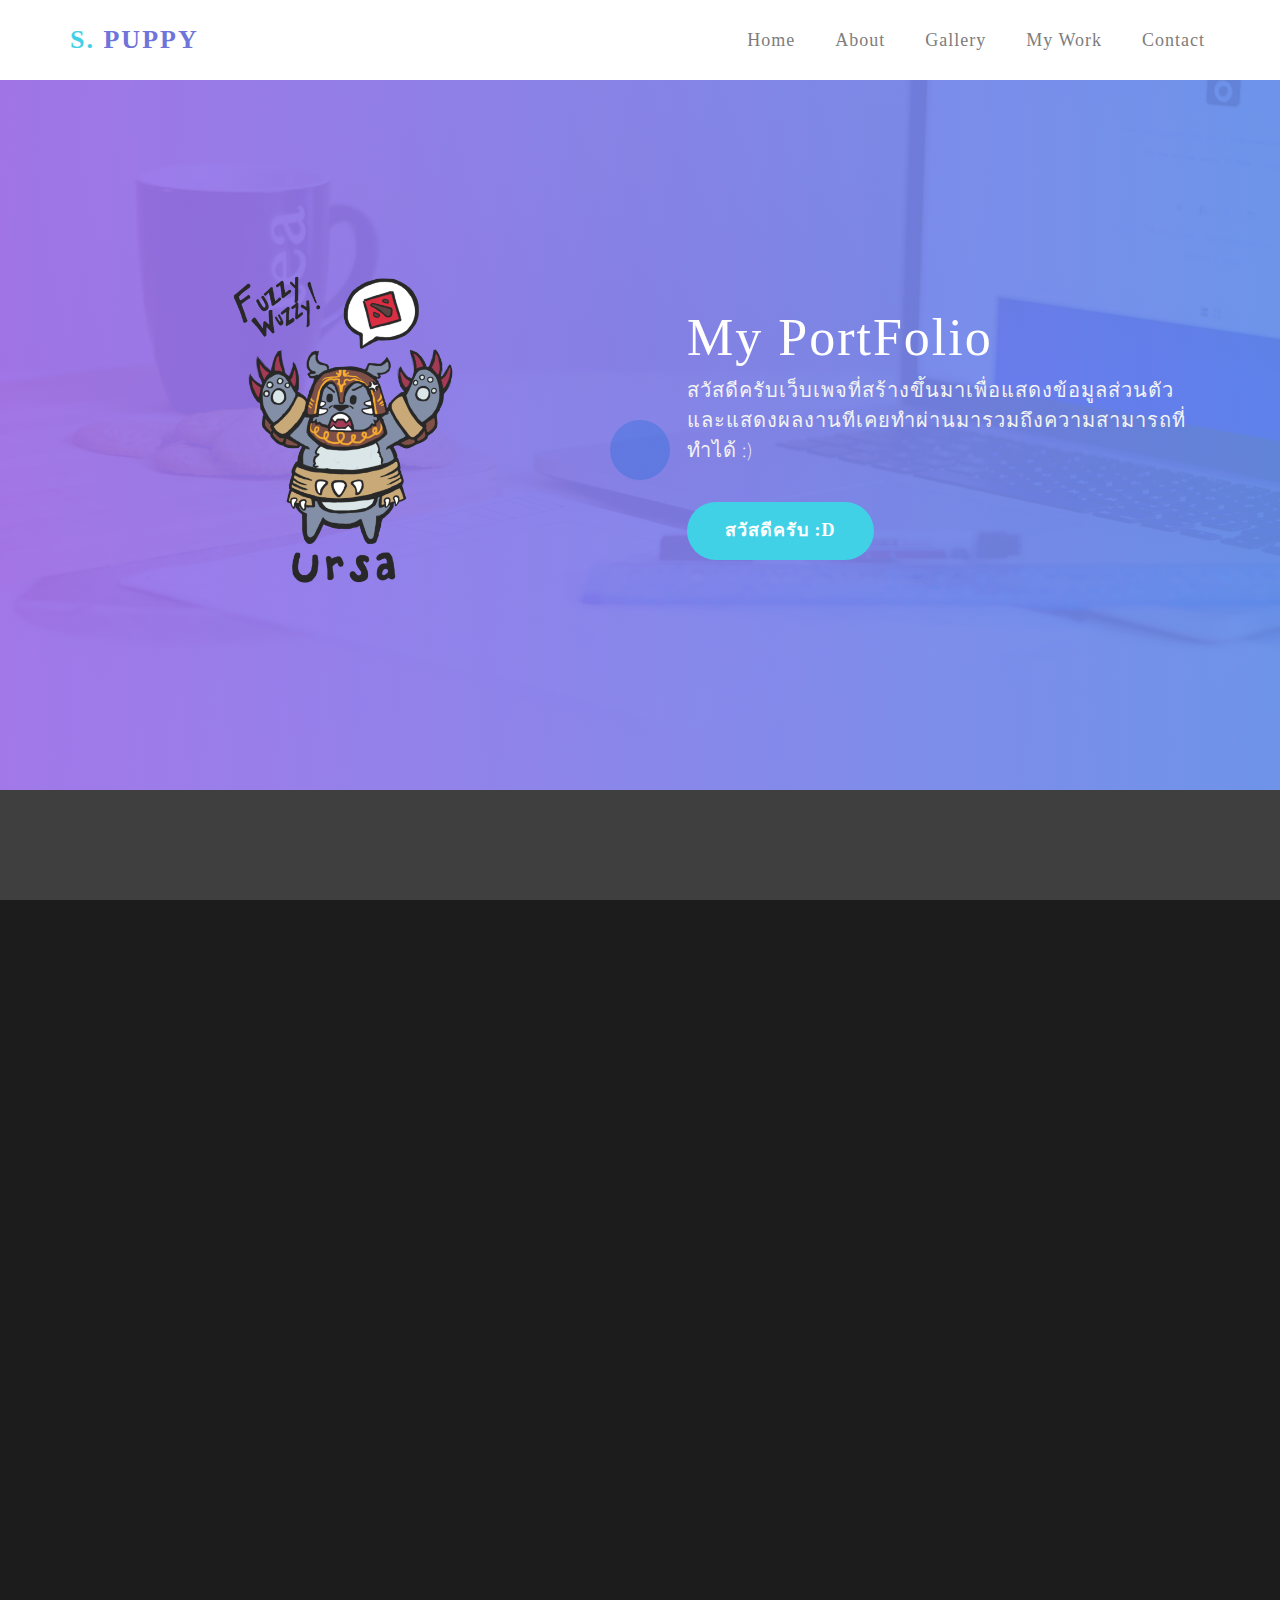
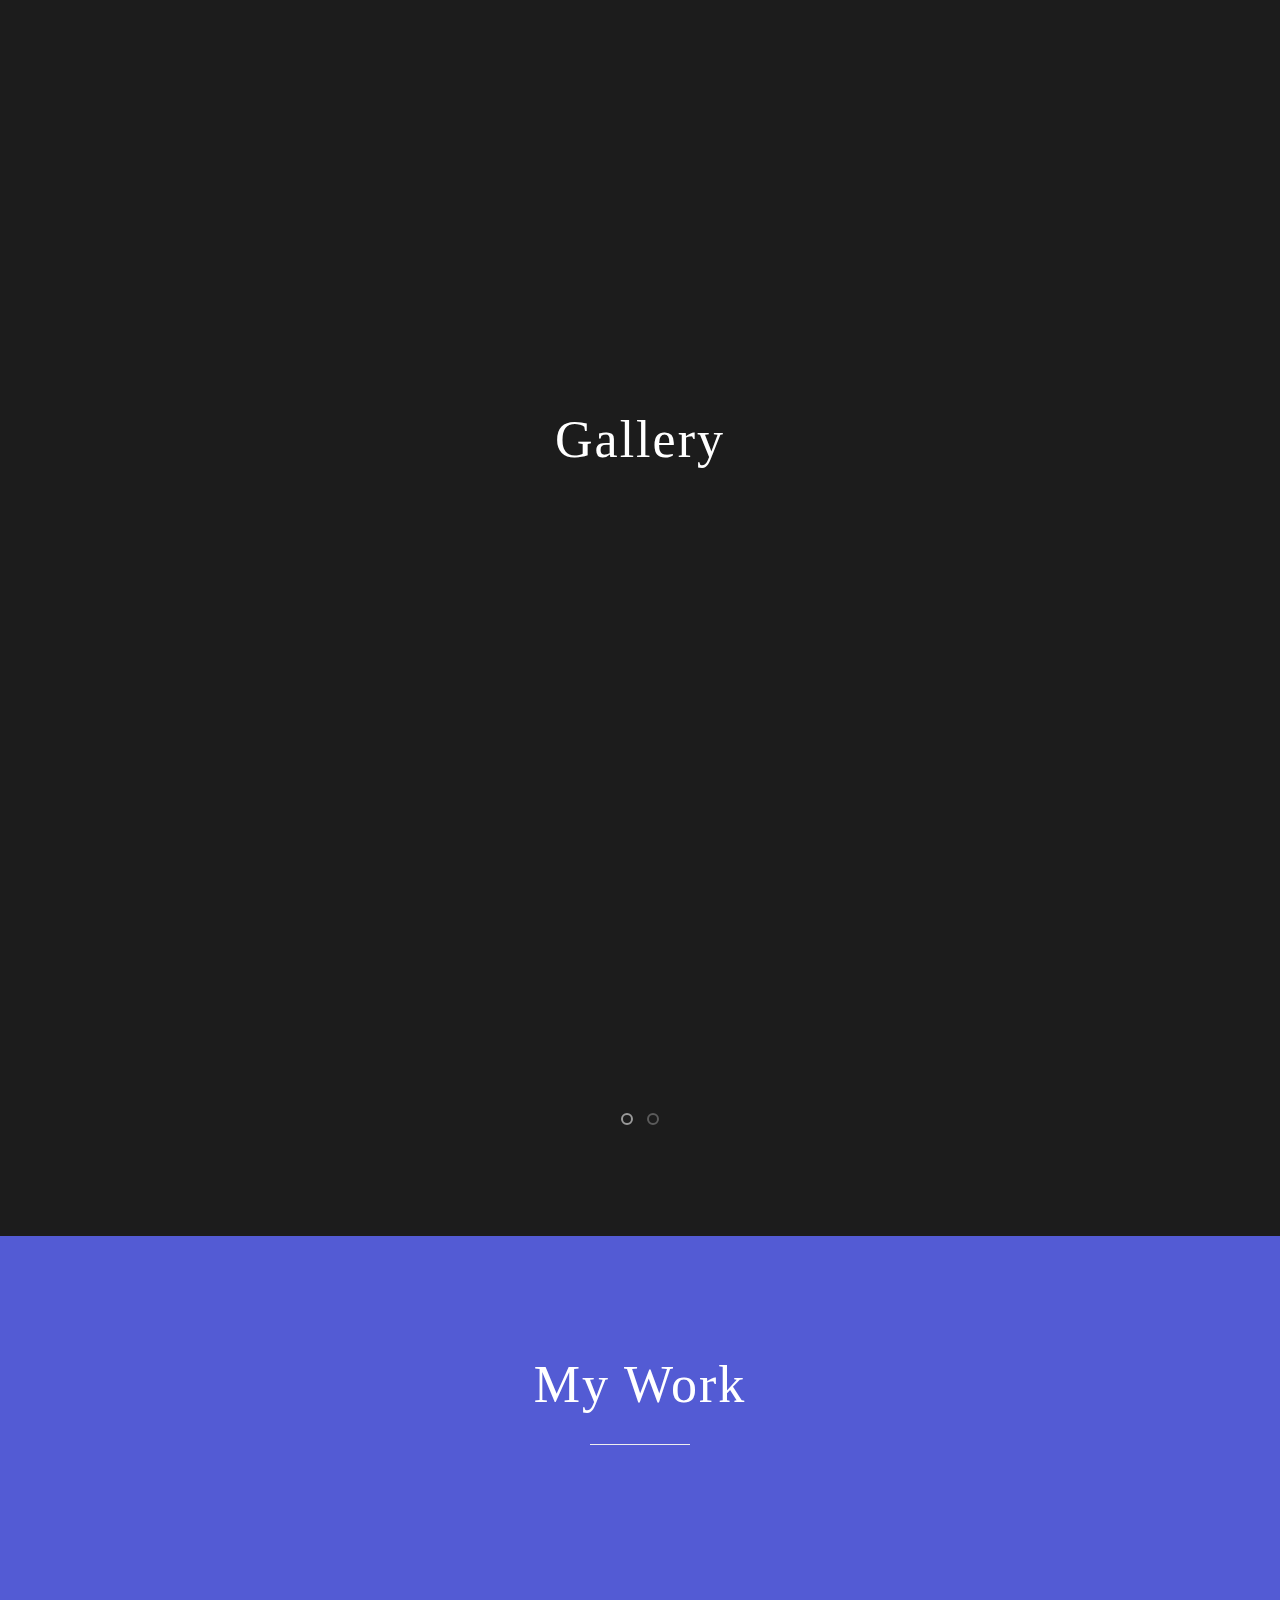
<file: index.html>
<!DOCTYPE html>
<html lang="en">
<head>

<meta charset="UTF-8">
<meta http-equiv="X-UA-Compatible" content="IE=Edge">
<meta name="description" content="">
<meta name="keywords" content="">
<meta name="author" content="">
<meta name="viewport" content="width=device-width, initial-scale=1, maximum-scale=1">

<title>Siwakorn Apisittiwong</title>
<!--
App Starter Template
http://www.templatemo.com/tm-492-app-starter
-->
<link rel="stylesheet" href="css/bootstrap.min.css">
<link rel="stylesheet" href="css/animate.css">
<link rel="stylesheet" href="css/font-awesome.min.css">

<link rel="stylesheet" href="css/magnific-popup.css">

<link rel="stylesheet" href="css/owl.theme.css">
<link rel="stylesheet" href="css/owl.carousel.css">

<link href='https://fonts.googleapis.com/css?family=Prompt' rel='stylesheet' type='text/css'>
<link href='https://fonts.googleapis.com/css?family=Source+Sans+Pro:400,300,700' rel='stylesheet' type='text/css'>

<!-- Main css -->
<link rel="stylesheet" href="css/style.css">

</head>
<body data-spy="scroll" data-target=".navbar-collapse" data-offset="50">


<!-- PRE LOADER -->

<div class="preloader">
     <div class="sk-spinner sk-spinner-pulse"></div>
</div>



<!-- Navigation Section -->

<div class="navbar navbar-default navbar-fixed-top">
	<div class="container">

		<div class="navbar-header">
			<button class="navbar-toggle" data-toggle="collapse" data-target=".navbar-collapse">
				<span class="icon icon-bar"></span>
				<span class="icon icon-bar"></span>
				<span class="icon icon-bar"></span>
			</button>
			<a href="index.html" class="navbar-brand"><span>S.</span> Puppy</a>
		</div>

		<div class="collapse navbar-collapse">
			<ul class="nav navbar-nav navbar-right">
				<li><a href="#home" class="smoothScroll">Home</a></li>
				<li><a href="#about" class="smoothScroll">About</a></li>
				<li><a href="#screenshot" class="smoothScroll">Gallery</a></li>
                <li><a href="#pricing" class="smoothScroll">My Work</a></li>
                <!--<li><a href="#newsletter" class="smoothScroll">Subscribe</a></li>-->
        		<li><a href="#" data-toggle="modal" data-target="#modal1">Contact</a></li>
			</ul>
		</div>

	</div>
</div>


<!-- Home Section -->

<section id="home" class="main">
     <div class="overlay"></div>
	<div class="container">
		<div class="row">

               <div class="wow fadeInUp col-md-6 col-sm-5 col-xs-10 col-xs-offset-1 col-sm-offset-0" data-wow-delay="0.2s">
                    <img src="images/dota22.png" class="img-responsive" alt="Home">
               </div>

               <div class="col-md-6 col-sm-7 col-xs-12">
                    <div class="home-thumb">
                         <h1 class="wow fadeInUp" data-wow-delay="0.6s">My PortFolio</h1>
                         <p class="wow fadeInUp" data-wow-delay="0.8s">สวัสดีครับเว็บเพจที่สร้างขึ้นมาเพื่อแสดงข้อมูลส่วนตัว และแสดงผลงานทีเคยทำผ่านมารวมถึงความสามารถที่ทำได้  :)</p>
                         <a href="#pricing" class="wow fadeInUp section-btn btn btn-success smoothScroll" data-wow-delay="1s">สวัสดีครับ :D</a>
                    </div>
               </div>

		</div>
	</div>
</section>


<!-- About Section -->

<section id="about">
     <div class="container">
          <div class="row">

               <div class="col-md-12 col-sm-12">
                    <div class="wow bounceIn section-title">
                         <h1>ข้อมูลส่วนตัว</h1>
                         <hr>
                    </div>
               </div>

               <div class="wow fadeInUp col-md-6 col-sm-12" data-wow-delay="0.4s">
                   <h2>นายศิวกร อภิสิทธิวงศ์</h2>
                   <h3 class="wow fadeInUp" data-wow-delay="0.8s">ปัจจุบัน นักศึกษาชั้นปีที่ 3 คณะวิทยาการจัดการ สาขาระบบสารสนเทศ มหาวิทยาลัยสงขลานครินทร์ วิทยาเขตหาดใหญ่</h3>
                   <p class="wow fadeInUp" data-wow-delay="0.4s">อายุ 20 ปี จบจากโรงเรียนมหาวชิราวุธ จังหวัดสงขลา งานอดิเรกและเวลาว่าง คือการไปเที่ยว ฟังเพลง ดูหนัง รวมถึงกินด้วย ชอบการออกไปหาประสบการณ์ ไม่ว่าจะเที่ยวคนเดียว ทำอะไรคนเดียวรวมถึงได้ทำงานในที่ไกลๆ </p>
                   <h2>Skill</h2>
                   <br />
                   <p>HTML</p>
                    <div class="container">
                    <div class="skills html">70%</div>
                    </div>

                    <p>CSS</p>
                    <div class="container">
                    <div class="skills css">50%</div>
                    </div>

                    <p>Python</p>
                    <div class="container">
                    <div class="skills js">50%</div>
                    </div>

                    <p>Java</p>
                    <div class="container">
                    <div class="skills php">55%</div>
                    </div>
                                   </div>

               <div class="wow fadeInUp col-md-3 col-sm-6" data-wow-delay="0.4s">
                    <!--<div class="about-thumb">
                         <img src="images/team-img1.jpg" class="img-responsive" alt="Team">
                              <div class="about-overlay">
                                   <h3>Sandar Lynn</h3>
                                   <h4>UI Designer</h4>
                                   <ul class="social-icon">
                                        <li><a href="#" class="fa fa-facebook"></a></li>
                                        <li><a href="#" class="fa fa-instagram"></a></li>
                                        <li><a href="#" class="fa fa-twitter"></a></li>
                                   </ul>
                              </div>
                    </div>-->
               </div>

                <div class="wow fadeInUp col-md-3 col-sm-6" data-wow-delay="0.4s">
                    <div class="about-thumb">
                         <img src="images/mypic1.jpg" class="img-responsive" alt="mypic" >
                              <div class="about-overlay">
                                   <h3>Pup</h3>
                                   <h4>Student</h4>
                                   <ul class="social-icon">
                                        <li><a href="#" class="fa fa-pinterest"></a></li>
                                        <li><a href="#" class="fa fa-behance"></a></li>
                                        <li><a href="#" class="fa fa-google-plus"></a></li>
                                   </ul>
                              </div>
                    </div>
               </div>

          </div>
     </div>
</section>


<!-- Screenshot Section -->

<section id="screenshot">
     <div class="container">
          <div class="row">

               <div class="col-md-offset-2 col-md-8 col-sm-12">
                    <div class="section-title">
                         <h1>Gallery</h1>
                         <p class="wow fadeInUp" data-wow-delay="0.8s">รูปภาพต่างๆ และ ผลงานที่ทำ</p>
                    </div>
               </div>

               <!-- Screenshot Owl Carousel -->
               <div id="screenshot-carousel" class="owl-carousel">

                    <div class="item col-md-3 col-sm-3 wow fadeInUp" data-wow-delay="0.9s">
                         <a href="images/screenshot-img12.jpg" class="image-popup">
                              <img src="images/screenshot-img12.jpg" class="img-responsive" alt="Font">
                         </a>
                    </div>

                    <div class="item col-md-3 col-sm-3 wow fadeInUp" data-wow-delay="0.9s">
                         <a href="images/screenshot-img22.png" class="image-popup">
                              <img src="images/screenshot-img22.png" class="img-responsive" alt="screenshot">
                         </a>
                    </div>

                    <div class="item col-md-3 col-sm-3 wow fadeInUp" data-wow-delay="0.9s">
                         <a href="images/screenshot-img3.png" class="image-popup">
                              <img src="images/screenshot-img3.png" class="img-responsive" alt="screenshot">
                         </a>
                    </div>

                    <div class="item col-md-3 col-sm-3 wow fadeInUp" data-wow-delay="0.9s">
                         <a href="images/screenshot-img4.png" class="image-popup">
                              <img src="images/screenshot-img4.png" class="img-responsive" alt="screenshot">
                         </a>
                    </div>

                    <div class="item col-md-3 col-sm-3 wow fadeInUp" data-wow-delay="0.9s">
                         <a href="images/screenshot-img5.png" class="image-popup">
                              <img src="images/screenshot-img5.png" class="img-responsive" alt="screenshot">
                         </a>
                    </div>

                    <div class="item col-md-3 col-sm-3 wow fadeInUp" data-wow-delay="0.9s">
                         <a href="images/screenshot-img6.png" class="image-popup">
                              <img src="images/screenshot-img6.png" class="img-responsive" alt="screenshot">
                         </a>
                    </div>

                    <div class="item col-md-3 col-sm-3 wow fadeInUp" data-wow-delay="0.9s">
                         <a href="images/screenshot-img7.png" class="image-popup">
                              <img src="images/screenshot-img7.png" class="img-responsive" alt="screenshot">
                         </a>
                    </div>

                    <div class="item col-md-3 col-sm-3 wow fadeInUp" data-wow-delay="0.9s">
                         <a href="images/screenshot-img8.png" class="image-popup">
                              <img src="images/screenshot-img8.png" class="img-responsive" alt="screenshot">
                         </a>
                    </div>

               </div>

          </div>
     </div>
</section>



<!-- Pricing Section -->

<section id="pricing">
     <div class="container">
          <div class="row">

                <div class="col-md-12 col-sm-12">
                    <div class="section-title">
                         <h1>My Work</h1>
                         <hr>
                    </div>
               </div>

               <div class="wow fadeInUp col-md-4 col-sm-4" data-wow-delay="0.4s">
                    <div class="pricing-plan">
                         <div class="pricing-month">
                              <h2>My Game</h2>
                         </div>
                         <div class="pricing-title">
                              <h3>Try!</h3>
                         </div>
                         <img src="images/work2.png">
                         
                         <button class="btn btn-default section-btn" onclick="location.href='https://perciuspuppy.github.io/game/';">Learn More</button>
                    </div>
                    
               </div>

               <div class="wow fadeInUp col-md-4 col-sm-4" data-wow-delay="0.6s">
                    <div class="pricing-plan">
                         <div class="pricing-month">
                              <h2>My Font</h2>
                         </div>
                         <div class="pricing-title">
                              <h3>Thai Font</h3>
                         </div>
                         <img src="images/work3.png">
                         <button class="btn btn-default section-btn" onclick="location.href='#';">Learn More</button>
                    </div>
               </div>

               <div class="wow fadeInUp col-md-4 col-sm-4" data-wow-delay="0.8s">
                    <div class="pricing-plan">
                         <div class="pricing-month">
                              <h2>Clock</h2>
                         </div>
                         <div class="pricing-title">
                              <h3>Coding Clock</h3>
                         </div>
                         <img src="images/work4.png">
                         <button class="btn btn-default section-btn" onclick="location.href='https://perciuspuppy.github.io/clock/';">Learn More</button>
                    </div>
               </div>

          </div>
     </div>
</section>


<!-- Divider Section -->

<section id="divider">
     <div class="container">
          <div class="row">

               <div class="col-md-offset-2 col-md-8 col-sm-12">
                    <h2 class="wow fadeInUp" data-wow-delay="0.4s">English Version</h2>
                    <a href="indexENG.html" class="wow fadeInUp section-btn btn btn-success smoothScroll" data-wow-delay="0.8s">Click me</a>
               </div>

          </div>
     </div>
</section>



<!-- Newsletter Section -->

<!--<section id="newsletter">
     <div class="overlay"></div>
     <div class="container">
          <div class="row">

               <div class="col-md-offset-2 col-md-8 col-sm-12">
                    <div class="wow bounceIn section-title">
                         <h2>Subscribe Newsletter</h2>
                         <p class="wow fadeInUp" data-wow-delay="0.5s">Maecenas orci sem, mollis quis risus a, venenatis condimentum felis. Integer ut bibendum ipsum. Etiam a tristique sapien, ut dictum augue.</p>
                    </div>
                    <div class="wow fadeInUp newsletter-form" data-wow-delay="0.8s">
                         <form action="#" method="post">
                              <div class="col-md-8 col-sm-7">
                                   <input name="email" type="email" class="form-control" id="email" placeholder="Your Email here">
                           	  </div>
                              <div class="col-md-4 col-sm-5">
                                   <input name="submit" type="submit" class="form-control" id="submit" value="Send Newsletter">
                              </div>
                         </form>
                    </div>
               </div>

          </div>
     </div>
</section> -->


<!-- Footer Section -->

<footer>
	<div class="container">
		<div class="row">

               <div class="col-md-8 col-sm-6">
                    <div class="wow fadeInUp footer-copyright" data-wow-delay="0.4s">
                         <p>Copyright &copy; 2016 Your App Starter
                         <span>||</span> 
                         Design: <a href="https://plus.google.com/+templatemo" title="free css templates" target="_blank">Templatemo</a></p>
                    </div>
               </div>

			<div class="col-md-4 col-sm-6">
				<ul class="wow fadeInUp social-icon" data-wow-delay="0.8s">
                         <li><a href="#" class="fa fa-facebook"></a></li>
                         <li><a href="#" class="fa fa-twitter"></a></li>
                         <li><a href="#" class="fa fa-google-plus"></a></li>
                         <li><a href="#" class="fa fa-dribbble"></a></li>
                         <li><a href="#" class="fa fa-linkedin"></a></li>
                    </ul>
               </div>
			
		</div>
	</div>
</footer>


<!-- Modal Contact -->

<div class="modal fade" id="modal1" tabindex="-1" role="dialog" aria-labelledby="myModalLabel" aria-hidden="true">
     <div class="modal-dialog">
      <div class="modal-content modal-popup">
          <div class="modal-header">
               <button type="button" class="close" data-dismiss="modal" aria-label="Close"><span aria-hidden="true">&times;</span></button>
               <h2 class="modal-title">Contact Form</h2>
          </div>

               <form action="#" method="post">
                    <input name="name" type="text" class="form-control" id="name" placeholder="Your Name" required>
                 	<input name="email" type="email" class="form-control" id="email" placeholder="Email Address" required>
                 	<textarea name="message" rows="3" class="form-control" id="message" placeholder="Message" required></textarea>
                    <input name="submit" type="submit" class="form-control" id="submit" value="Send Message">
               </form>
          </div>
     </div>
</div>


<!-- Back top -->

<a href="#" class="go-top"><i class="fa fa-angle-up"></i></a>


<!-- SCRIPTS -->

<script src="js/jquery.js"></script>
<script src="js/bootstrap.min.js"></script>
<script src="js/jquery.magnific-popup.min.js"></script>
<script src="js/magnific-popup-options.js"></script>
<script src="js/owl.carousel.min.js"></script>
<script src="js/smoothscroll.js"></script>
<script src="js/wow.min.js"></script>
<script src="js/custom.js"></script>

</body>
</html>
</file>
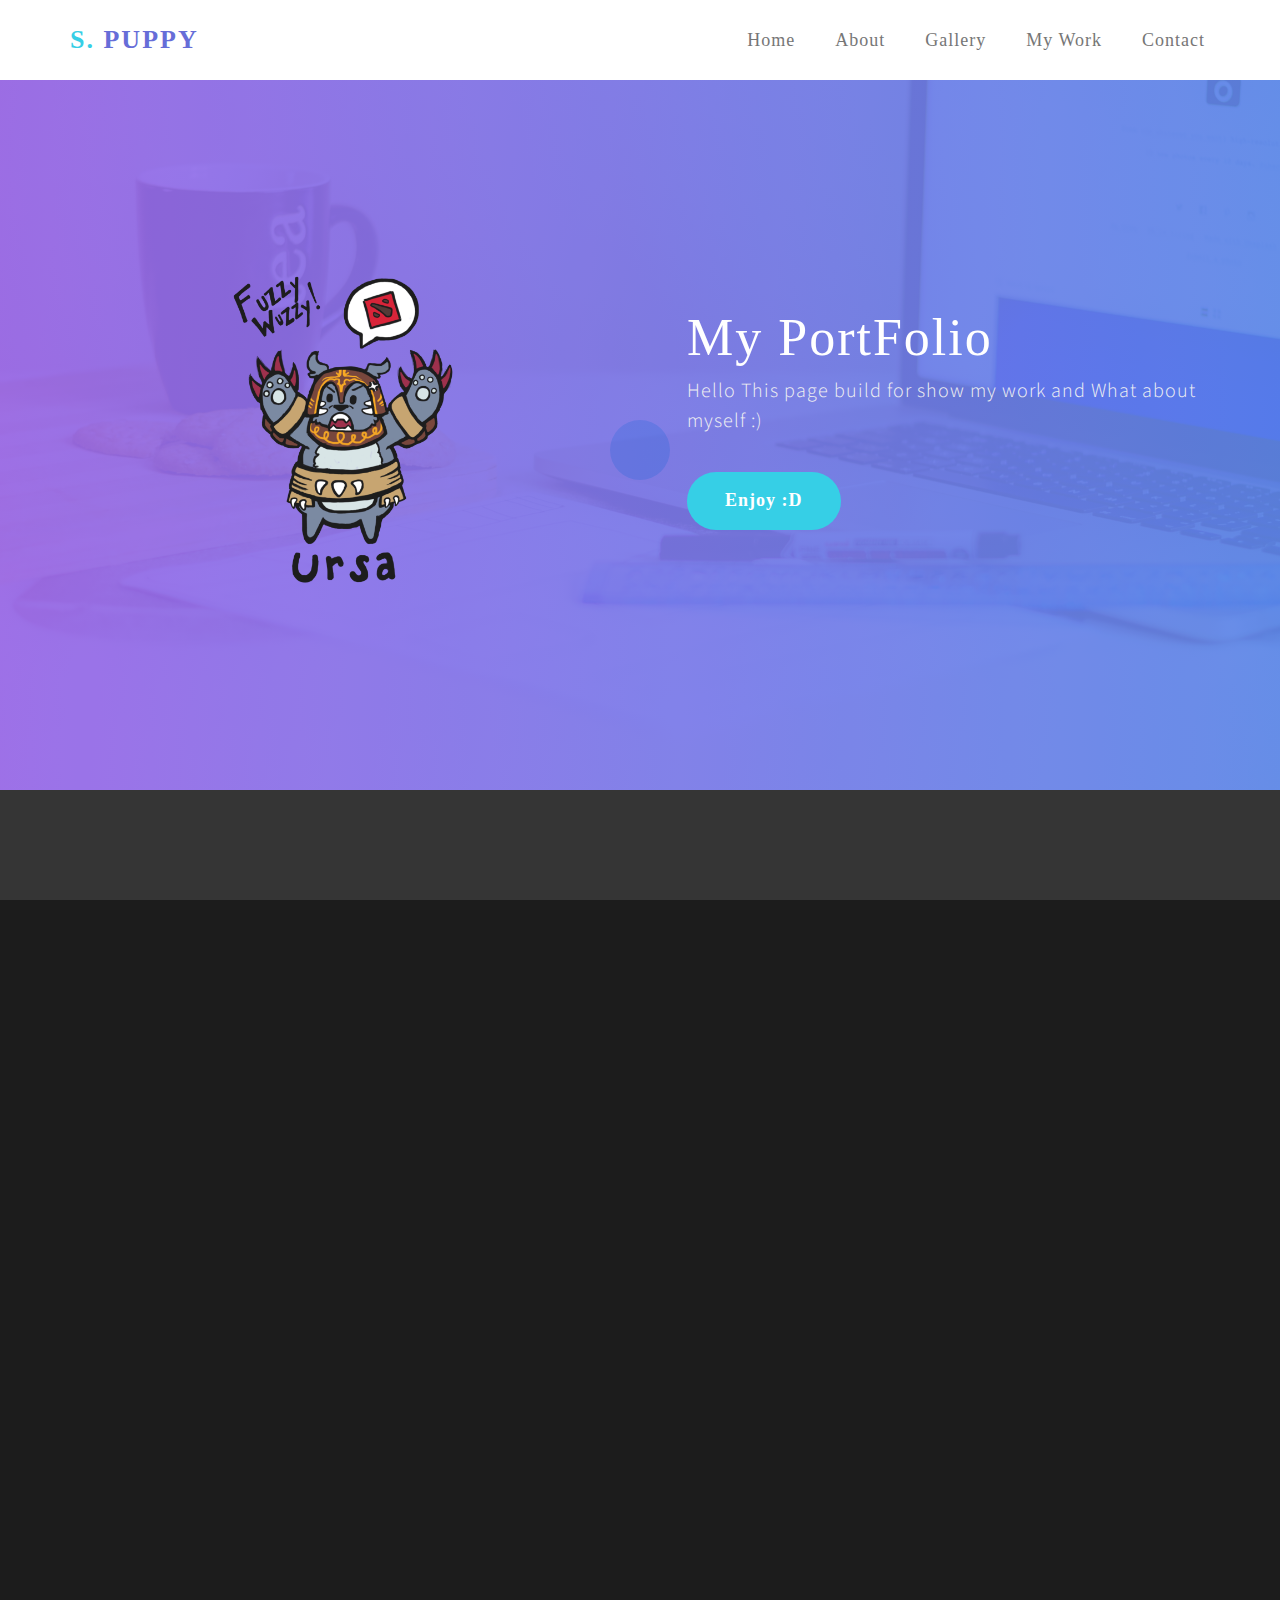
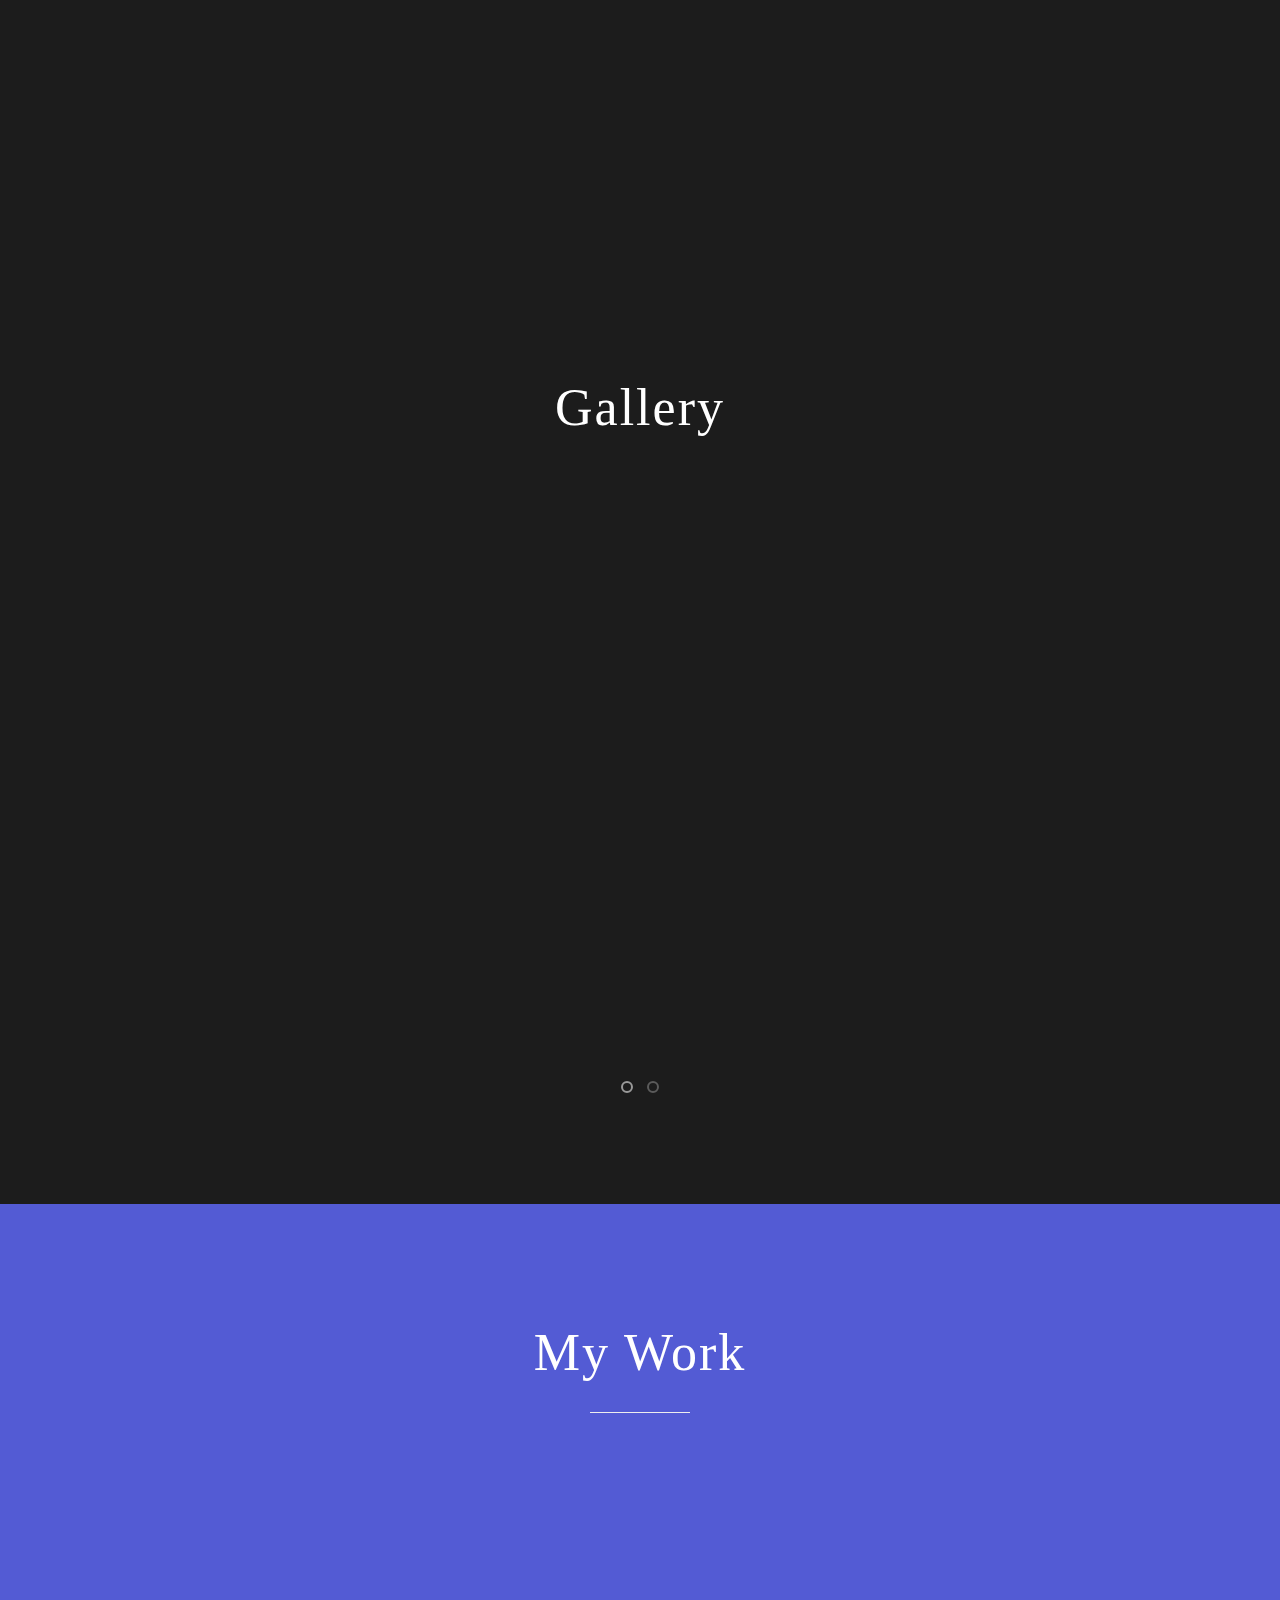
<file: indexENG.html>
<!DOCTYPE html>
<html lang="en">
<head>

<meta charset="UTF-8">
<meta http-equiv="X-UA-Compatible" content="IE=Edge">
<meta name="description" content="">
<meta name="keywords" content="">
<meta name="author" content="">
<meta name="viewport" content="width=device-width, initial-scale=1, maximum-scale=1">

<title>Siwakorn Apisittiwong</title>
<!--
App Starter Template
http://www.templatemo.com/tm-492-app-starter
-->
<link rel="stylesheet" href="css/bootstrap.min.css">
<link rel="stylesheet" href="css/animate.css">
<link rel="stylesheet" href="css/font-awesome.min.css">

<link rel="stylesheet" href="css/magnific-popup.css">

<link rel="stylesheet" href="css/owl.theme.css">
<link rel="stylesheet" href="css/owl.carousel.css">

<link href='https://fonts.googleapis.com/css?family=Prompt' rel='stylesheet' type='text/css'>
<link href='https://fonts.googleapis.com/css?family=Source+Sans+Pro:400,300,700' rel='stylesheet' type='text/css'>

<!-- Main css -->
<link rel="stylesheet" href="css/style.css">

</head>
<body data-spy="scroll" data-target=".navbar-collapse" data-offset="50">


<!-- PRE LOADER -->

<div class="preloader">
     <div class="sk-spinner sk-spinner-pulse"></div>
</div>



<!-- Navigation Section -->

<div class="navbar navbar-default navbar-fixed-top">
	<div class="container">

		<div class="navbar-header">
			<button class="navbar-toggle" data-toggle="collapse" data-target=".navbar-collapse">
				<span class="icon icon-bar"></span>
				<span class="icon icon-bar"></span>
				<span class="icon icon-bar"></span>
			</button>
			<a href="index.html" class="navbar-brand"><span>S.</span> Puppy</a>
		</div>

		<div class="collapse navbar-collapse">
			<ul class="nav navbar-nav navbar-right">
				<li><a href="#home" class="smoothScroll">Home</a></li>
				<li><a href="#about" class="smoothScroll">About</a></li>
				<li><a href="#screenshot" class="smoothScroll">Gallery</a></li>
                <li><a href="#pricing" class="smoothScroll">My Work</a></li>
                <!--<li><a href="#newsletter" class="smoothScroll">Subscribe</a></li>-->
        		<li><a href="#" data-toggle="modal" data-target="#modal1">Contact</a></li>
			</ul>
		</div>

	</div>
</div>


<!-- Home Section -->

<section id="home" class="main">
     <div class="overlay"></div>
	<div class="container">
		<div class="row">

               <div class="wow fadeInUp col-md-6 col-sm-5 col-xs-10 col-xs-offset-1 col-sm-offset-0" data-wow-delay="0.2s">
                    <img src="images/dota22.png" class="img-responsive" alt="Home">
               </div>

               <div class="col-md-6 col-sm-7 col-xs-12">
                    <div class="home-thumb">
                         <h1 class="wow fadeInUp" data-wow-delay="0.6s">My PortFolio</h1>
                         <p class="wow fadeInUp" data-wow-delay="0.8s">Hello This page build for show my work and What about myself :)</p>
                         <a href="#pricing" class="wow fadeInUp section-btn btn btn-success smoothScroll" data-wow-delay="1s">Enjoy :D</a>
                    </div>
               </div>

		</div>
	</div>
</section>


<!-- About Section -->

<section id="about">
     <div class="container">
          <div class="row">

               <div class="col-md-12 col-sm-12">
                    <div class="wow bounceIn section-title">
                         <h1>My Information</h1>
                         <hr>
                    </div>
               </div>

               <div class="wow fadeInUp col-md-6 col-sm-12" data-wow-delay="0.4s">
                   <h2>Mr.Siwakorn Apisittiwong</h2>
                   <h3 class="wow fadeInUp" data-wow-delay="0.8s">Nowaday Learning at Prince of songkla university in B.A. course.</h3>
                   <p class="wow fadeInUp" data-wow-delay="0.4s">Hello!!. My nickname is Pup. I'm 20 years old. This webpage will show resume about myself to told some skill and portfolio. I want to improve my skill, passion, attitude and experience in workplace of different place. </p>
                   <h2>Skill</h2>
                   <br />
                   <p>HTML</p>
                    <div class="container">
                    <div class="skills html">70%</div>
                    </div>

                    <p>CSS</p>
                    <div class="container">
                    <div class="skills css">50%</div>
                    </div>

                    <p>Python</p>
                    <div class="container">
                    <div class="skills js">50%</div>
                    </div>

                    <p>Java</p>
                    <div class="container">
                    <div class="skills php">55%</div>
                    </div>
                                   </div>

               <div class="wow fadeInUp col-md-3 col-sm-6" data-wow-delay="0.4s">
                    <!--<div class="about-thumb">
                         <img src="images/team-img1.jpg" class="img-responsive" alt="Team">
                              <div class="about-overlay">
                                   <h3>Sandar Lynn</h3>
                                   <h4>UI Designer</h4>
                                   <ul class="social-icon">
                                        <li><a href="#" class="fa fa-facebook"></a></li>
                                        <li><a href="#" class="fa fa-instagram"></a></li>
                                        <li><a href="#" class="fa fa-twitter"></a></li>
                                   </ul>
                              </div>
                    </div>-->
               </div>

                <div class="wow fadeInUp col-md-3 col-sm-6" data-wow-delay="0.4s">
                    <div class="about-thumb">
                         <img src="images/mypic1.jpg" class="img-responsive" alt="mypic" >
                              <div class="about-overlay">
                                   <h3>Pup</h3>
                                   <h4>Student</h4>
                                   <ul class="social-icon">
                                        <li><a href="#" class="fa fa-pinterest"></a></li>
                                        <li><a href="#" class="fa fa-behance"></a></li>
                                        <li><a href="#" class="fa fa-google-plus"></a></li>
                                   </ul>
                              </div>
                    </div>
               </div>

          </div>
     </div>
</section>



<!-- Screenshot Section -->

<section id="screenshot">
     <div class="container">
          <div class="row">

               <div class="col-md-offset-2 col-md-8 col-sm-12">
                    <div class="section-title">
                         <h1>Gallery</h1>
                         <p class="wow fadeInUp" data-wow-delay="0.8s">Photo and My work</p>
                    </div>
               </div>

               <!-- Screenshot Owl Carousel -->
               <div id="screenshot-carousel" class="owl-carousel">

                    <div class="item col-md-3 col-sm-3 wow fadeInUp" data-wow-delay="0.9s">
                         <a href="images/screenshot-img12.jpg" class="image-popup">
                              <img src="images/screenshot-img12.jpg" class="img-responsive" alt="Font">
                         </a>
                    </div>

                    <div class="item col-md-3 col-sm-3 wow fadeInUp" data-wow-delay="0.9s">
                         <a href="images/screenshot-img22.png" class="image-popup">
                              <img src="images/screenshot-img22.png" class="img-responsive" alt="screenshot">
                         </a>
                    </div>

                    <div class="item col-md-3 col-sm-3 wow fadeInUp" data-wow-delay="0.9s">
                         <a href="images/screenshot-img3.png" class="image-popup">
                              <img src="images/screenshot-img3.png" class="img-responsive" alt="screenshot">
                         </a>
                    </div>

                    <div class="item col-md-3 col-sm-3 wow fadeInUp" data-wow-delay="0.9s">
                         <a href="images/screenshot-img4.png" class="image-popup">
                              <img src="images/screenshot-img4.png" class="img-responsive" alt="screenshot">
                         </a>
                    </div>

                    <div class="item col-md-3 col-sm-3 wow fadeInUp" data-wow-delay="0.9s">
                         <a href="images/screenshot-img5.png" class="image-popup">
                              <img src="images/screenshot-img5.png" class="img-responsive" alt="screenshot">
                         </a>
                    </div>

                    <div class="item col-md-3 col-sm-3 wow fadeInUp" data-wow-delay="0.9s">
                         <a href="images/screenshot-img6.png" class="image-popup">
                              <img src="images/screenshot-img6.png" class="img-responsive" alt="screenshot">
                         </a>
                    </div>

                    <div class="item col-md-3 col-sm-3 wow fadeInUp" data-wow-delay="0.9s">
                         <a href="images/screenshot-img7.png" class="image-popup">
                              <img src="images/screenshot-img7.png" class="img-responsive" alt="screenshot">
                         </a>
                    </div>

                    <div class="item col-md-3 col-sm-3 wow fadeInUp" data-wow-delay="0.9s">
                         <a href="images/screenshot-img8.png" class="image-popup">
                              <img src="images/screenshot-img8.png" class="img-responsive" alt="screenshot">
                         </a>
                    </div>

               </div>

          </div>
     </div>
</section>



<!-- Pricing Section -->

<section id="pricing">
     <div class="container">
          <div class="row">

                <div class="col-md-12 col-sm-12">
                    <div class="section-title">
                         <h1>My Work</h1>
                         <hr>
                    </div>
               </div>

               <div class="wow fadeInUp col-md-4 col-sm-4" data-wow-delay="0.4s">
                    <div class="pricing-plan">
                         <div class="pricing-month">
                              <h2>My Game</h2>
                         </div>
                         <div class="pricing-title">
                              <h3>Try!</h3>
                         </div>
                         <img src="images/work2.png">
                         
                         <button class="btn btn-default section-btn" onclick="location.href='https://perciuspuppy.github.io/game/';">Learn More</button>
                    </div>
                    
               </div>

               <div class="wow fadeInUp col-md-4 col-sm-4" data-wow-delay="0.6s">
                    <div class="pricing-plan">
                         <div class="pricing-month">
                              <h2>My Font</h2>
                         </div>
                         <div class="pricing-title">
                              <h3>Thai Font</h3>
                         </div>
                         <img src="images/work3.png">
                         <button class="btn btn-default section-btn" onclick="location.href='#';">Learn More</button>
                    </div>
               </div>

               <div class="wow fadeInUp col-md-4 col-sm-4" data-wow-delay="0.8s">
                    <div class="pricing-plan">
                         <div class="pricing-month">
                              <h2>Clock</h2>
                         </div>
                         <div class="pricing-title">
                              <h3>Coding Clock</h3>
                         </div>
                         <img src="images/work4.png">
                         <button class="btn btn-default section-btn" onclick="location.href='https://perciuspuppy.github.io/clock/';">Learn More</button>
                    </div>
               </div>

          </div>
     </div>
</section>


<!-- Divider Section -->

<section id="divider">
     <div class="container">
          <div class="row">

               <div class="col-md-offset-2 col-md-8 col-sm-12">
                    <h2 class="wow fadeInUp" data-wow-delay="0.4s">Thai Version</h2>
                    <a href="index.html" class="wow fadeInUp section-btn btn btn-success smoothScroll" data-wow-delay="0.8s">Click me</a>
               </div>

          </div>
     </div>
</section>



<!-- Newsletter Section -->

<!--<section id="newsletter">
     <div class="overlay"></div>
     <div class="container">
          <div class="row">

               <div class="col-md-offset-2 col-md-8 col-sm-12">
                    <div class="wow bounceIn section-title">
                         <h2>Subscribe Newsletter</h2>
                         <p class="wow fadeInUp" data-wow-delay="0.5s">Maecenas orci sem, mollis quis risus a, venenatis condimentum felis. Integer ut bibendum ipsum. Etiam a tristique sapien, ut dictum augue.</p>
                    </div>
                    <div class="wow fadeInUp newsletter-form" data-wow-delay="0.8s">
                         <form action="#" method="post">
                              <div class="col-md-8 col-sm-7">
                                   <input name="email" type="email" class="form-control" id="email" placeholder="Your Email here">
                           	  </div>
                              <div class="col-md-4 col-sm-5">
                                   <input name="submit" type="submit" class="form-control" id="submit" value="Send Newsletter">
                              </div>
                         </form>
                    </div>
               </div>

          </div>
     </div>
</section> -->


<!-- Footer Section -->

<footer>
	<div class="container">
		<div class="row">

               <div class="col-md-8 col-sm-6">
                    <div class="wow fadeInUp footer-copyright" data-wow-delay="0.4s">
                         <p>Copyright &copy; 2016 Your App Starter
                         <span>||</span> 
                         Design: <a href="https://plus.google.com/+templatemo" title="free css templates" target="_blank">Templatemo</a></p>
                    </div>
               </div>

			<div class="col-md-4 col-sm-6">
				<ul class="wow fadeInUp social-icon" data-wow-delay="0.8s">
                         <li><a href="#" class="fa fa-facebook"></a></li>
                         <li><a href="#" class="fa fa-twitter"></a></li>
                         <li><a href="#" class="fa fa-google-plus"></a></li>
                         <li><a href="#" class="fa fa-dribbble"></a></li>
                         <li><a href="#" class="fa fa-linkedin"></a></li>
                    </ul>
               </div>
			
		</div>
	</div>
</footer>


<!-- Modal Contact -->

<div class="modal fade" id="modal1" tabindex="-1" role="dialog" aria-labelledby="myModalLabel" aria-hidden="true">
     <div class="modal-dialog">
      <div class="modal-content modal-popup">
          <div class="modal-header">
               <button type="button" class="close" data-dismiss="modal" aria-label="Close"><span aria-hidden="true">&times;</span></button>
               <h2 class="modal-title">Contact Form</h2>
          </div>

               <form action="#" method="post">
                    <input name="name" type="text" class="form-control" id="name" placeholder="Your Name" required>
                 	<input name="email" type="email" class="form-control" id="email" placeholder="Email Address" required>
                 	<textarea name="message" rows="3" class="form-control" id="message" placeholder="Message" required></textarea>
                    <input name="submit" type="submit" class="form-control" id="submit" value="Send Message">
               </form>
          </div>
     </div>
</div>


<!-- Back top -->

<a href="#" class="go-top"><i class="fa fa-angle-up"></i></a>


<!-- SCRIPTS -->

<script src="js/jquery.js"></script>
<script src="js/bootstrap.min.js"></script>
<script src="js/jquery.magnific-popup.min.js"></script>
<script src="js/magnific-popup-options.js"></script>
<script src="js/owl.carousel.min.js"></script>
<script src="js/smoothscroll.js"></script>
<script src="js/wow.min.js"></script>
<script src="js/custom.js"></script>

</body>
</html>
</file>
<file: css/style.css>
/*

App Starter Template

http://www.templatemo.com/tm-492-app-starter

*/

body {
		background: #1c1c1c;
    font-family: 'Source Sans Pro', sans-serif;
    font-style: normal;
		font-weight: 300;
    padding-top: 70px;
    overflow-x: hidden;
}


/*---------------------------------------
    Typorgraphy              
-----------------------------------------*/

h1,h2,h3,h4,h5,h6,
.navbar-default, .btn {
  font-family: 'Unica One', cursive;
  font-weight: 400;
}


h1,h2,h3,h4,h5,h6 {
  font-weight: 400;
  letter-spacing: 1px;
}

h1 {
    color: #ffffff;
    font-size: 52px;
    letter-spacing: 2px;
    padding-bottom: 10px;
    margin-bottom: 0px;
}

h2 {
  color: #f0f0f0;
  font-size: 32px;
}

h3 {
  color: #535bd4;
  font-size: 22px;
  line-height: 32px;
  padding-bottom: 4px;
}

h4 {
  font-weight: bold;
}

p {
    color: #999;
    font-size: 20px;
    font-weight: 300;
    line-height: 30px;
}

hr {
  border-bottom-color: #999;
  width: 100px;
}

.section-btn {
  background-color: #000;
  border: 2px solid transparent;
  border-radius: 100px;
  color: #ffffff;
  font-size: 18px;
  font-weight: bold;
  letter-spacing: 1px;
  padding: 14px 36px;
  margin-top: 26px;
  transition: all 0.4s ease-in-out;
}

.section-btn:hover {
  background: transparent;
  border-top-color: #ffffff;
  border-right-color: #222;
  border-bottom-color: #ffffff;
  border-left-color: #222;
  color: #ffffff;
}


/*---------------------------------------
    General               
-----------------------------------------*/

html{
  -webkit-font-smoothing: antialiased;
}

a {
  color: #535bd4;
  -webkit-transition: 0.5s;
  -o-transition: 0.5s;
  transition: 0.5s;
  text-decoration: none !important;
}
a:hover, a:active, a:focus {
  color: #3FF;
  outline: none;
}

* {
  -webkit-box-sizing: border-box;
  -moz-box-sizing: border-box;
  box-sizing: border-box;
}

*:before,
*:after {
  -webkit-box-sizing: border-box;
  -moz-box-sizing: border-box;
  box-sizing: border-box;
}

::-webkit-scrollbar{
  width: 8px;
  height: 8px;
}

::-webkit-scrollbar-thumb {
  cursor: pointer;
  background: #ffffff;
}

.section-title {
  position: relative;
  padding-bottom: 62px;
  text-align: center;
}

#about,
#screenshot,
#divider,
#pricing,
#newsletter {
  padding-top: 100px;
  padding-bottom: 100px;
}

#divider,
#pricing {
  text-align: center;
}


/*---------------------------------------
    Preloader section              
-----------------------------------------*/

.preloader {
  position: fixed;
  top: 0;
  left: 0;
  width: 100%;
  height: 100%;
  z-index: 99999;
  display: flex;
  flex-flow: row nowrap;
  justify-content: center;
  align-items: center;
  background: none repeat scroll 0 0 #ffffff;
}

.sk-spinner-pulse {
  width: 60px;
  height: 60px;
  background-color: #1dc9e3;
  border-radius: 100%;
  -webkit-animation: sk-pulseScaleOut 1s infinite ease-in-out;
          animation: sk-pulseScaleOut 1s infinite ease-in-out; }

@-webkit-keyframes sk-pulseScaleOut {
  0% {
    -webkit-transform: scale(0);
            transform: scale(0); }
  100% {
    -webkit-transform: scale(1);
            transform: scale(1);
    opacity: 0; } }

@keyframes sk-pulseScaleOut {
  0% {
    -webkit-transform: scale(0);
            transform: scale(0); }
  100% {
    -webkit-transform: scale(1);
            transform: scale(1);
    opacity: 0; } }



/*---------------------------------------
    Navigation section              
-----------------------------------------*/

.navbar-default {
    background: #ffffff;
    border: none;
    box-shadow: none;
    margin: 0 !important;
}

.navbar-default .navbar-brand {
  color: #535bd4;
  font-size: 26px;
  font-weight: bold;
  text-transform: uppercase;
  letter-spacing: 2px;
  line-height: 50px;
  margin: 0;
}

.navbar-default .navbar-brand span {
  color: #1dc9e3;
}

.navbar-default .navbar-nav li a {
    color: #656565;
    font-size: 18px;
    font-weight: 500;
    line-height: 50px;
    letter-spacing: 1px;
    -webkit-transition: all 0.4s ease-in-out;
    transition: all 0.4s ease-in-out;
    padding-right: 20px;
    padding-left: 20px;
}

.navbar-default .navbar-nav > li a:hover {
    color: #1dc9e3;
}

.navbar-default .navbar-nav > li > a:hover,
.navbar-default .navbar-nav > li > a:focus {
    color: #656565;
    background-color: transparent;
}

.navbar-default .navbar-nav > .active > a,
.navbar-default .navbar-nav > .active > a:hover,
.navbar-default .navbar-nav > .active > a:focus {
    color: #1dc9e3;
    background-color: transparent;
}

.navbar-default .navbar-toggle {
     border: none;
     padding-top: 10px;
  }

.navbar-default .navbar-toggle .icon-bar {
    border-color: transparent;
  }

.navbar-default .navbar-toggle:hover,
.navbar-default .navbar-toggle:focus { 
  background-color: transparent;
}


/*---------------------------------------
    Home section              
-----------------------------------------*/

#home {
    background: #535bd4 url('../images/home-bg.jpg') no-repeat;
    background-size: cover;
    background-position: center center;
    color: #ffffff;
    display: -webkit-box;
    display: -webkit-flex;
     display: -ms-flexbox;
    display: flex;
    -webkit-box-align: center;
    -webkit-align-items: center;
    -ms-flex-align: center;
     align-items: center;
    height: 80vh;
    position: relative;
}

#home .overlay {
  background: #4776E6; /* fallback for old browsers */
  background: -webkit-linear-gradient(to left, #4776E6 , #8E54E9); /* Chrome 10-25, Safari 5.1-6 */ 
  background: linear-gradient(to left, #4776E6 , #8E54E9); /* W3C, IE 10+/ Edge, Firefox 16+, Chrome 26+, Opera 12+, Safari 7+ */
  opacity: 0.9;
  position: absolute;
  width: 100%;
  height: 80vh;
  top: 0;
  left: 0;
  right: 0;
}

#home img {
  width: 100%;
  height: auto;
}

#home .home-thumb {
  padding-top: 32px;
  padding-left: 32px;
}

#home p,
#newsletter p {
  color: #f0f0f0;
  letter-spacing: 1px;
}

#home .section-btn {
  background: #1dc9e3;
}

#home .section-btn:hover {
  background: transparent !important;
}


/*---------------------------------------
   Divider section              
-----------------------------------------*/

#divider {
  background-color: #1dc9e3;
}

#divider p {
  color: #666;
  font-size: 26px;
  line-height: 42px;
}


/*---------------------------------------
   About section              
-----------------------------------------*/

#about img {
  width: 100%;
}

#about .about-thumb {
  margin-bottom: 32px;
  position: relative;
  text-align: center;
}

#about .about-overlay h3 {
  padding-bottom: 0px;
}

#about .about-overlay {
  background-color: rgba(250,250,250,0.9);
  border-radius: 2px;
  position: absolute;
  bottom: 0px;
  width: 100%;
  height: 100px;
  overflow: hidden;
  transition: height 450ms;
}

#about .about-thumb:hover .about-overlay {
  height: 100%;
  background-color: #ffffff;
  color: #222;
  padding-top: 30%;
  opacity: 0.9;
}

#about .about-thumb:hover h4 {
  color: #1dc9e3;
}


/*---------------------------------------
    Screenshot section              
-----------------------------------------*/

#screenshot .col-md-3 {
  display: block;
  width: 100%;
  padding-bottom: 1rem;
}

#screenshot img {
  background-color: #ffffff;
  box-shadow: 0px 1px 2px 0px rgba(0, 0, 0, 0.15);
  border-radius: 2px;
  cursor: pointer;
  display: block;
  margin-top: 20px;
  margin-bottom: 20px;
  position: relative;
  top: 0px;
  transition: all 0.4s ease-in-out;
}

#screenshot img:hover {
  box-shadow: 0px 16px 22px 0px rgba(0, 0, 0, 0.3);
  top: -6px;
}

.mfp-with-zoom .mfp-container,
.mfp-with-zoom.mfp-bg {
  opacity: 0;
  -webkit-backface-visibility: hidden;
  /* ideally, transition speed should match zoom duration */
  -webkit-transition: all 0.3s ease-out;
  -moz-transition: all 0.3s ease-out;
  -o-transition: all 0.3s ease-out;
  transition: all 0.3s ease-out;
}

.mfp-with-zoom.mfp-ready .mfp-container {
  opacity: 1;
}

.mfp-with-zoom.mfp-ready.mfp-bg {
  opacity: 0.8;
}

.mfp-with-zoom.mfp-removing .mfp-container,
.mfp-with-zoom.mfp-removing.mfp-bg {
  opacity: 0;
}


/*---------------------------------------
   Pricing section         
-----------------------------------------*/

#pricing {
  background: #535bd4;
}

#pricing .pricing-plan {
  background-color: #ffffff;
  border-radius: 2px;
  margin-bottom: 32px;
}

#pricing .pricing-plan .pricing-month {
  padding: 14px 10px 6px 10px;
}

#pricing .pricing-plan .pricing-month h2 {
  font-size: 52px;
  color: #1dc9e3;
}

#pricing .pricing-plan .section-btn {
  background: #1dc9e3;
  position: relative;
  top: 20px;
}

#pricing .pricing-plan .section-btn:hover {
  background-color: #ffffff;
  color: #222;
}


/*---------------------------------------
    Newsletter section              
-----------------------------------------*/

#newsletter {
    background: #535bd4 url('../images/newsletter-bg.jpg') no-repeat;
    background-size: cover;
    background-position: center center;
    color: #ffffff;
    position: relative;
}

#newsletter .overlay {
  background: #1dc9e3;
  opacity: 0.9;
  position: absolute;
  width: 100%;
  height: 100%;
  top: 0;
  left: 0;
  right: 0;
}

#newsletter .form-control {
  background-color: transparent;
  border: none;
  border-bottom: 3px solid #eee;
  border-radius: 0px;
  box-shadow: none;
  color: #ffffff;
  font-size: 20px;
  font-weight: 400;
  height: 50px;
  transition: all 0.4s ease-in-out;
  margin-bottom: 20px;
}

#newsletter .form-control:focus {
  border-color: #ffffff;
}

#newsletter input[type="submit"] {
  background-color: #ffffff;
  border-radius: 100px;
  border: 3px solid #ffffff;
  color: #1dc9e3;
  font-size: 17px;
  font-weight: 400;
  letter-spacing: 1px;
  text-transform: uppercase;
  height: 55px;
}

#newsletter input[type="submit"]:hover {
  background-color: transparent;
  color: #ffffff;
}

#newsletter .form-control::-moz-placeholder {
  color: #ffffff;
  opacity: 1;
}

#newsletter .form-control:-ms-input-placeholder {
  color: #ffffff;
}

#newsletter .form-control::-webkit-input-placeholder {
  color: #ffffff;
}


/*---------------------------------------
   Footer section              
-----------------------------------------*/

footer {
  padding-top: 60px;
  padding-bottom: 60px;
}

footer span {
  padding-right: 10px;
  padding-left: 10px;
}

footer p {
  padding-top: 16px;
}



/*---------------------------------------
   Modal Contact           
-----------------------------------------*/

.modal-dialog .modal-content {
  background-color: #535bd4;
  border: none;
  border-radius: 2px;
  text-align: center;
  padding: 100px 50px 80px 50px;
  position: relative;
  overflow: hidden;
}

.btn:focus {
  outline: none;
}

.modal-header {
  border-bottom: 0px;
}

.modal-dialog .close {
  color: #ffffff;
  font-size: 45px;
  font-weight: 300;
  text-shadow: none;
  opacity: 1;
  position: absolute;
  top: 40px;
  right: 40px;
  border-radius: 100px;
  width: 30px;
  height: 30px;
  line-height: 30px;
  text-align: center;
}

.modal-dialog .close:focus {
  outline: none;
}

.modal-dialog .modal-title {
  color: #ffffff;
}

.modal-dialog form {
  padding: 20px;
}

.modal-dialog form input {
  height: 50px;
}

.modal-dialog .form-control {
  background: transparent;
  border: 1px solid #f0f0f0;
  border-radius: 0px;
  box-shadow: none;
  color: #ffffff;
  font-size: 20px;
  margin-bottom: 20px;
  transition: all 0.4s ease-in-out;
}

.modal-dialog .form-control:focus {
  border-top-color: transparent;
  border-right-color: transparent;
  border-left-color: transparent;
  border-bottom-color: #ffffff;
}

.modal-dialog form input[type="submit"] {
  background: #1dc9e3;
  border: 3px solid transparent;
  border-radius: 100px;
  font-weight: 400;
  letter-spacing: 1px;
  color: #ffffff;
  text-transform: uppercase;
  margin-top: 30px;
}

.modal-dialog form input[type="submit"]:hover {
  background: transparent;
  border-color: #1dc9e3;
  color: #ffffff;
}

.modal-dialog .form-control::-moz-placeholder {
  color: #ffffff;
  opacity: 1;
}
.modal-dialog .form-control:-ms-input-placeholder {
  color: #ffffff;
}
.modal-dialog .form-control::-webkit-input-placeholder {
  color: #ffffff;
}

.modal.fade .modal-dialog{
  -webkit-perspective: 1300px;
     -moz-perspective: 1300px;
          perspective: 1300px;
}

.modal.fade .modal-content{
  -webkit-transform-style: preserve-3d;
     -moz-transform-style: preserve-3d;
          transform-style: preserve-3d;
  -webkit-transform: translateZ(-3000px) rotateY(90deg);
     -moz-transform: translateZ(-3000px) rotateY(90deg);
      -ms-transform: translateZ(-3000px) rotateY(90deg);
          transform: translateZ(-3000px) rotateY(90deg);
  opacity: 0;
}

.modal.fade.in .modal-content{
    -webkit-animation: slit .7s forwards ease-out;
    -moz-animation: slit .7s forwards ease-out;
    animation: slit .7s forwards ease-out;
}

@-webkit-keyframes slit {
  50% { -webkit-transform: translateZ(-250px) rotateY(60deg); opacity: .5; -webkit-animation-timing-function: ease-out;}
  100% { -webkit-transform: translateZ(0) rotateY(0deg); opacity: 1; }
}

@-moz-keyframes slit {
  50% { -moz-transform: translateZ(-250px) rotateY(60deg); opacity: .5; -moz-animation-timing-function: ease-out;}
  100% { -moz-transform: translateZ(0) rotateY(0deg); opacity: 1; }
}

@keyframes slit {
  50% { transform: translateZ(-250px) rotateY(60deg); opacity: 1; animation-timing-function: ease-in;}
  100% { transform: translateZ(0) rotateY(0deg); opacity: 1; }
}


/*---------------------------------------
   Social icon             
-----------------------------------------*/

.social-icon {
    position: relative;
    padding: 0;
    margin: 0;
    text-align: center;
}

.social-icon li {
    display: inline-block;
    list-style: none;
}

.social-icon li a {
    color: #666;
    border-radius: 100px;
    cursor: pointer;
    font-size: 16px;
    text-decoration: none;
    transition: all 0.4s ease-in-out;
    width: 50px;
    height: 50px;
    line-height: 50px;
    text-align: center;
    vertical-align: middle;
    position: relative;
    top: 0px;
    margin: 10px 4px 0px 4px;
}

.social-icon li a:hover {
    background: #1dc9e3;
    color: #ffffff;
    top: -5px;
}


/*---------------------------------------
   Back top         
-----------------------------------------*/

.go-top {
  background-color: #ffffff;
  box-shadow: 1px 1.732px 12px 0px rgba( 0, 0, 0, .14 ), 1px 1.732px 3px 0px rgba( 0, 0, 0, .12 );
  border-radius: 100px;
  transition : all 1s ease;
  bottom: 2em;
  right: 2em;
  color: #333;
  font-size: 22px;
  display: none;
  position: fixed;
  text-decoration: none;
  width: 35px;
  height: 35px;
  line-height: 30px;
  text-align: center;
}

.go-top:hover {
    background: #535bd4;
    color: #ffffff;
}


/*---------------------------------------
   Mobile Responsive         
-----------------------------------------*/
@media (max-width: 1200px) {
  .container {
	width: 100%;
  }
}

@media (max-width: 980px) {

  h1 {
    font-size: 38px;
  }
  
  .section-btn {
    padding: 10px 34px 12px;
  }

  #home, #home .overlay {
    height: 60vh;
  }

  #home .home-thumb {
    padding-top: 0px;
  }

  #about {
    text-align: center;
  }

  #about .about-thumb {
    margin-top: 62px;
  }

}

@media (max-width: 768px) {

  h1 {
    font-size: 28px;
  }

  .section-title {
    padding-bottom: 32px;
  }

  #about, #divider,
  #screenshot,
  #pricing, #newsletter {
    padding-top: 60px;
    padding-bottom: 60px;
  }

}

@media (max-width: 767px) {

   body {
    padding-top: 0px;
    text-align: center;
  }

  .navbar-default {
    text-align: center;
    padding-top: 0px;
  }

  .navbar-default .navbar-brand {
    line-height: 20px;
  }

  .navbar-default .navbar-nav li a {
    line-height: 25px;
  }

  #home, #home .overlay {
    height: 100vh;
  }

  #home img {
    position: relative;
    display: inline-block;
  }

  #home .home-thumb {
    padding-top: 32px;
    padding-left: 0px;
  }

  #pricing .pricing-plan {
    margin-bottom: 62px;
  }

}

@media (max-width: 650px) {

  h1 {
    font-size: 28px;
  }

  h2 {
    font-size: 24px;
  }

  h3 {
    font-size: 18px;
  }

  p {
    font-size: 16px;
  }

}

/* Make sure that padding behaves as expected */
* {box-sizing:border-box}

.skills {
  text-align: right; /* Right-align text */
  padding: 10px; /* Add some padding */
  color: rgb(255, 251, 0); /* White text color */
}

.html {width: 70%; background-color: rgb(247, 157, 22);} /* Green */
.css {width: 50%; background-color: rgb(247, 157, 22);} /* Blue */
.js {width: 50%; background-color: rgb(247, 157, 22);} /* Red */
.php {width: 55%; background-color: rgb(247, 157, 22);} /* Dark Grey */
</file>
